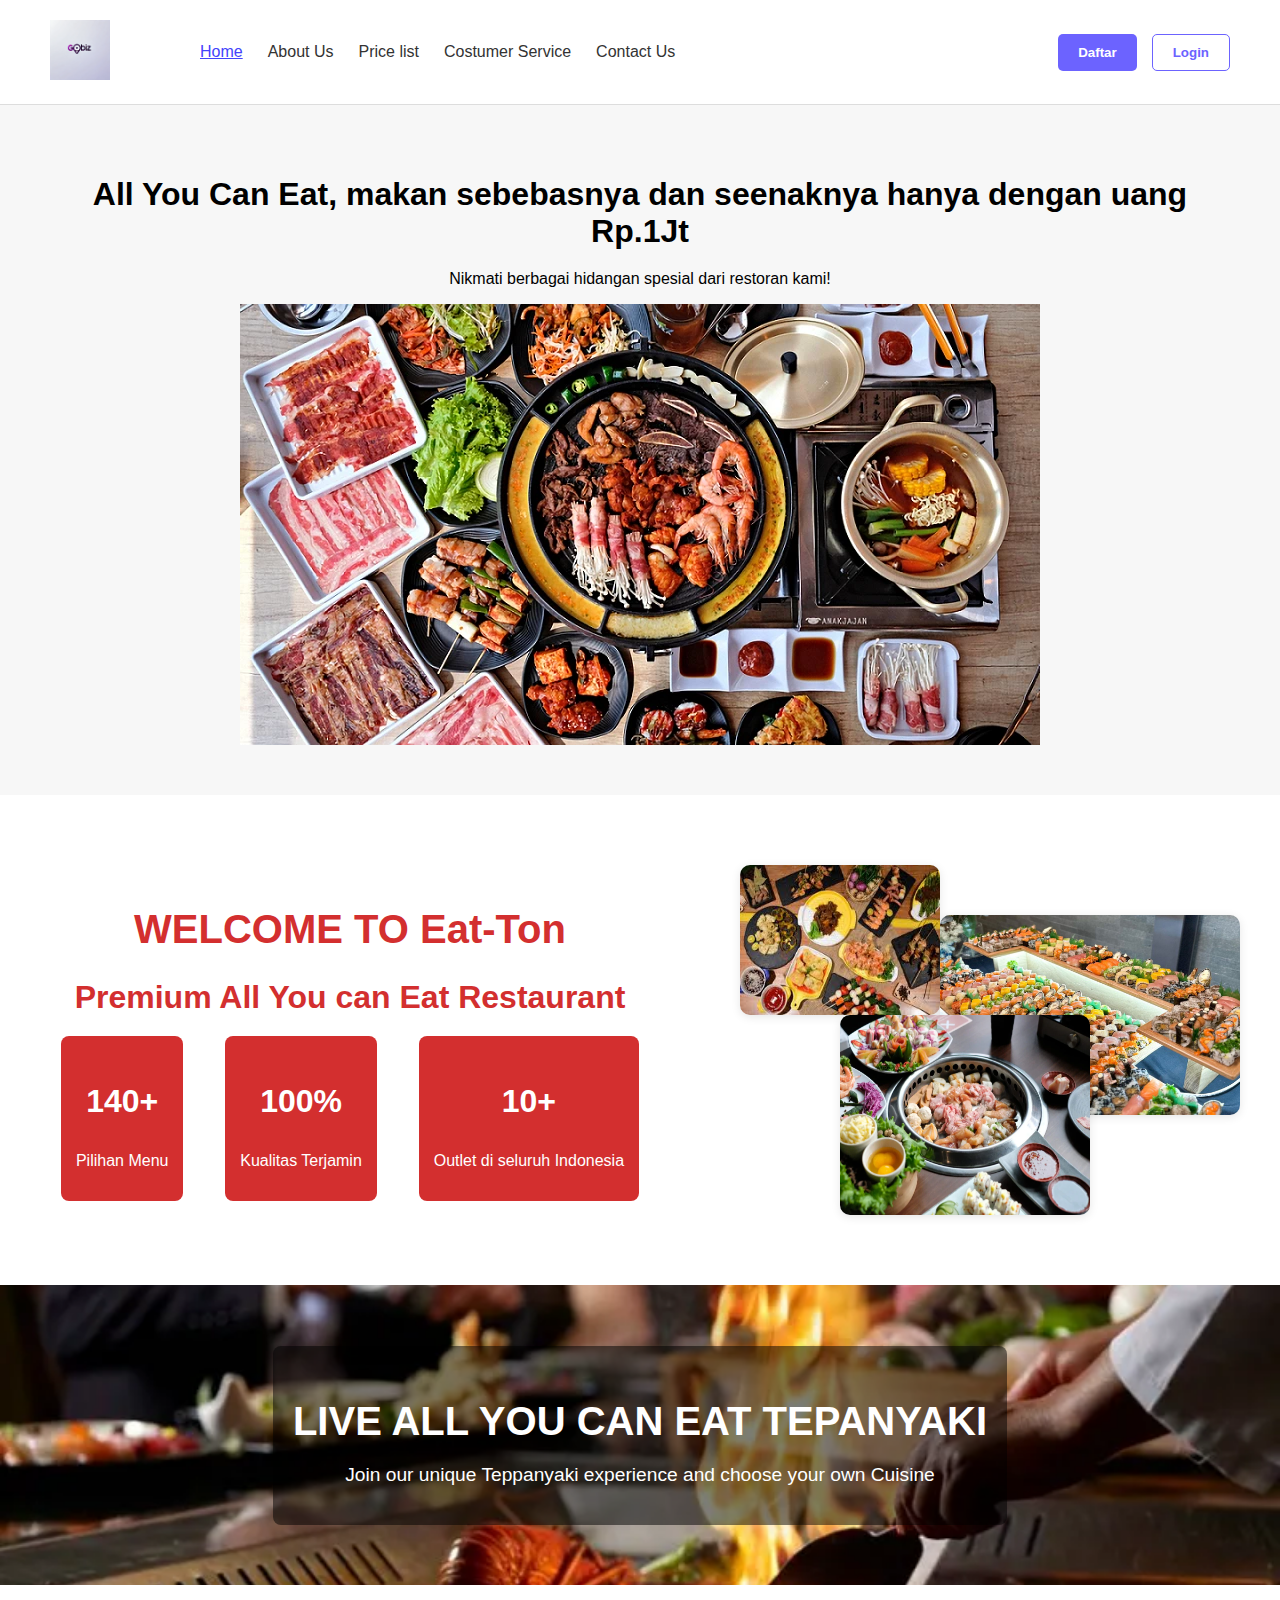
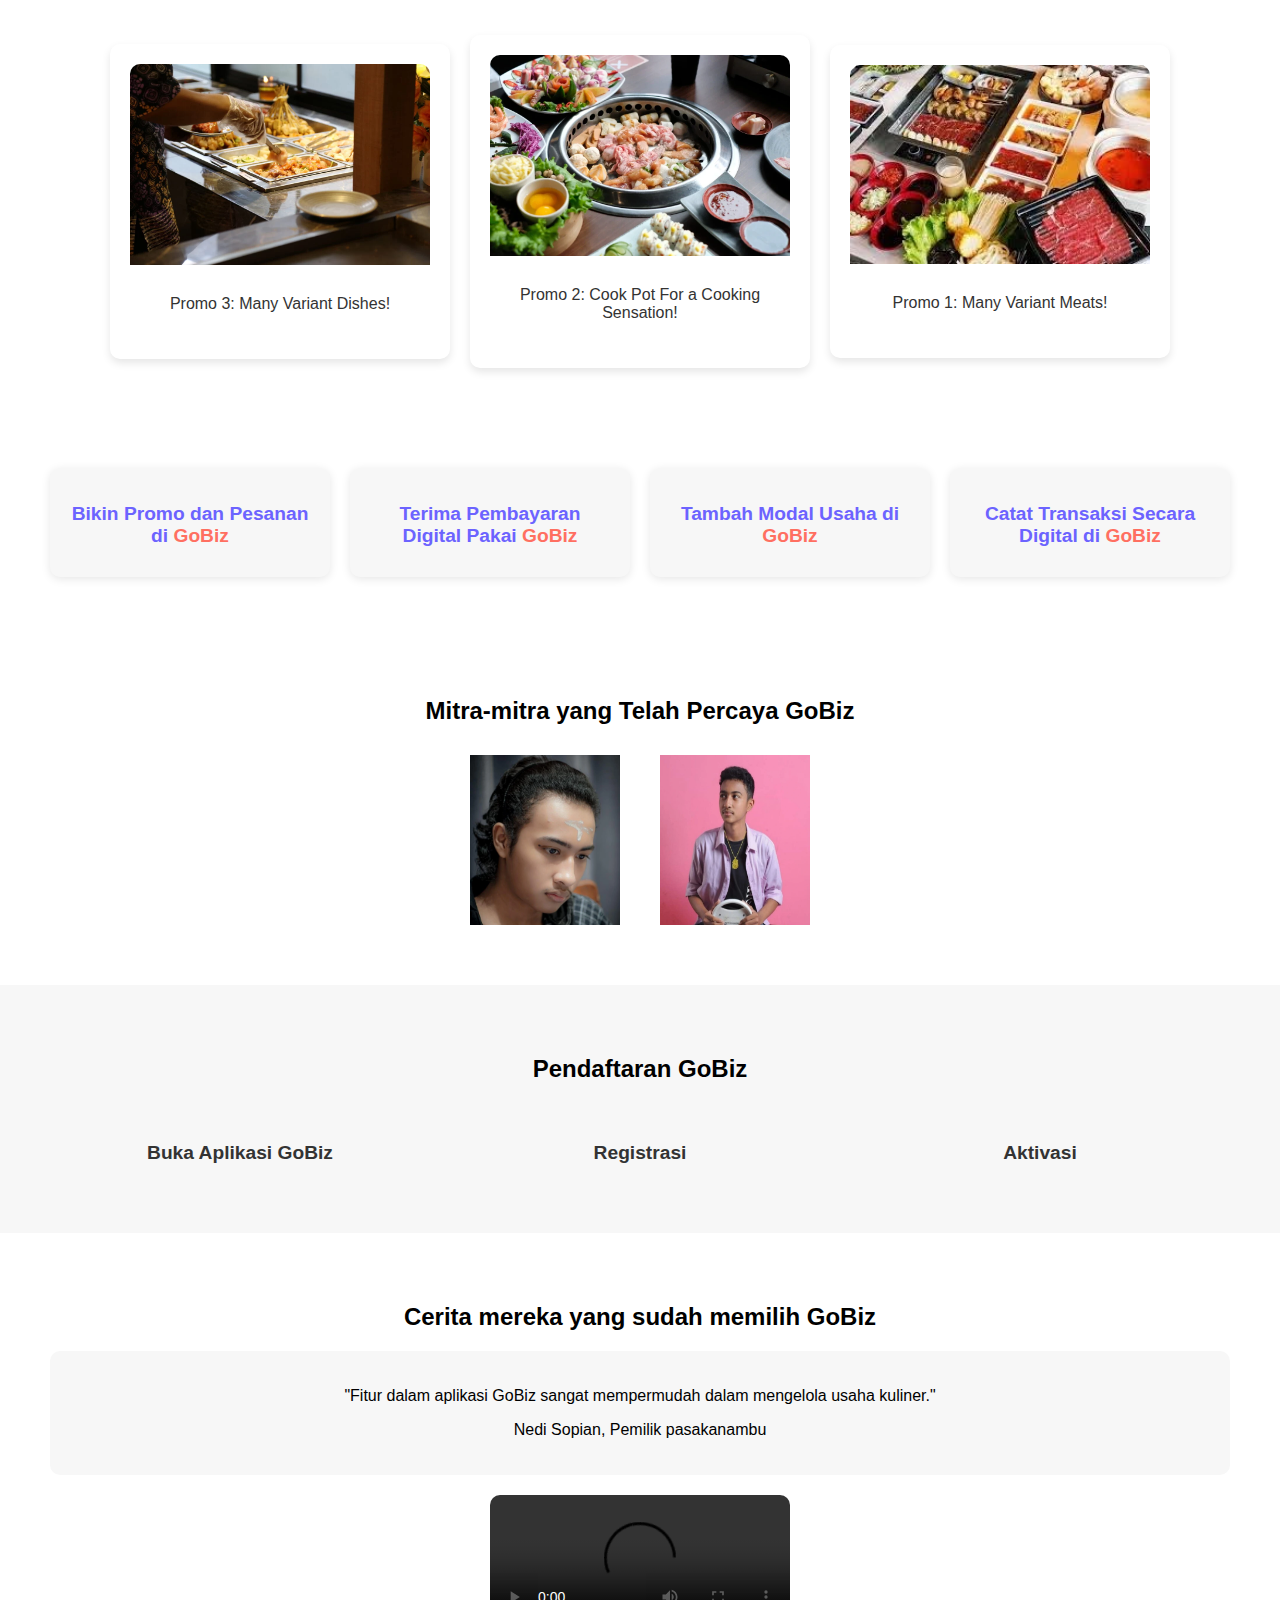
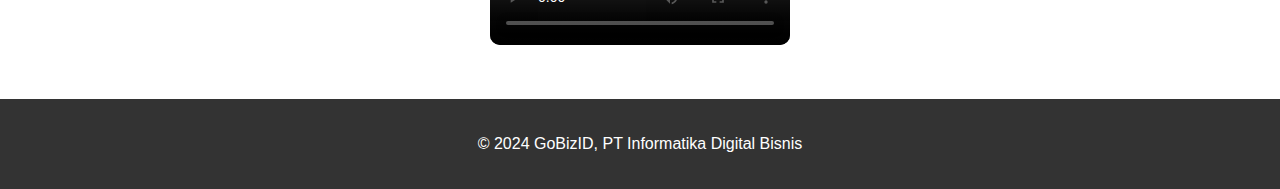
<file: index.html>
<!DOCTYPE html>
<html lang="en">
  <head>
    <style>
      .nav-link {
        text-decoration: none; /* Hilangkan default underline */
        color: #33475b; /* Warna teks */
        font-size: 16px;
        position: relative; /* Untuk mengatur posisi underline manual */
      }

      /* Membuat underline pada tombol saat aktif */
      .nav-link.active::after,
      .nav-link:hover::after {
        content: "";
        position: absolute;
        left: 0;
        bottom: -3px; /* Jarak underline dari teks */
        width: 100%;
        height: 2px; /* Ketebalan underline */
        background-color: #33475b; /* Warna underline */
      }
    </style>
    <meta charset="UTF-8" />
    <meta name="viewport" content="width=device-width, initial-scale=1.0" />
    <title>All You Can Eat</title>

    <!-- SEO Meta Tags -->
    <meta
      name="description"
      content="GoBiz adalah solusi lengkap untuk mengembangkan usaha kuliner Anda, mulai dari penerimaan pembayaran digital hingga pengelolaan promosi."
    />
    <meta
      name="keywords"
      content="GoBiz, usaha kuliner, icalan, komplek,arisan, komunitas, bisnis, aplikasi bisnis"
    />
    <meta name="author" content="GoBiz by Indibiz" />
    <meta name="robots" content="index, follow" />

    <!-- Open Graph / Facebook -->
    <meta property="og:type" content="website" />
    <meta property="og:title" content="GoBiz - Solusi untuk Usaha Anda" />
    <meta
      property="og:description"
      content="GoBiz adalah solusi lengkap untuk mengembangkan usaha kuliner Anda, mulai dari penerimaan pembayaran digital hingga pengelolaan promosi."
    />
    <meta property="og:image" content="img/square.webp" />
    <meta property="og:url" content="https://go.biz.id" />

    <!-- Twitter -->
    <meta name="twitter:card" content="summary_large_image" />
    <meta name="twitter:title" content="GoBiz - Solusi untuk Usaha Anda" />
    <meta
      name="twitter:description"
      content="GoBiz adalah solusi lengkap untuk mengembangkan usaha kuliner Anda, mulai dari penerimaan pembayaran digital hingga pengelolaan promosi."
    />
    <meta name="twitter:image" content="img/square.webp" />

    <!-- Favicon -->
    <link rel="icon" href="img/favicon.ico" type="image/x-icon" />

    <!-- Link ke carousel CSS atau buat custom CSS -->
    <link rel="stylesheet" href="styles.css" />
  </head>
  <body>
    <header>
      <nav>
        <div class="logo">
          <img src="img/logo.webp" alt="GoBiz Logo" />
        </div>
        <ul class="nav-links">
          <li><a href="index.html" style="color: rgb(67, 67, 252); text-decoration: underline; ">Home</a></li>
          <li><a href="aboutus.html">About Us</a></li>
          <li><a href="PriceList.html">Price list</a></li>
          <li><a href="CS.html">Costumer Service</a></li>
          <li><a href="Compinf.html">Contact Us</a></li>
        </ul>
        <div class="auth-buttons">
          <button class="btn btn-signup" id="daftar-btn">Daftar</button>
          <button class="btn btn-login" id="login-btn">Login</button>
        </div>
      </nav>
    </header>

    <section class="hero">
      <div class="hero-text">
        <h1>
          All You Can Eat, makan sebebasnya dan seenaknya hanya dengan uang
          Rp.1Jt
        </h1>
        <p>Nikmati berbagai hidangan spesial dari restoran kami!</p>
      </div>
      <div class="hero-image">
        <!-- Tambahkan slot gambar besar di sini -->
        <img src="img/hero-image-placeholder.webp" alt="Makanan Lezat" />
      </div>
    </section>



    <!-- Carousel untuk gambar promo atau menu -->

    <section class="promo-section">
      <div class="promo-container">
        <div class="promo-text">
          <h1>WELCOME TO Eat-Ton</h1>
          <h2>Premium All You can Eat Restaurant</h2>
          <div class="promo-info">
            <div class="info-box">
              <h3>140+</h3>
              <p>Pilihan Menu</p>
            </div>
            <div class="info-box">
              <h3>100%</h3>
              <p>Kualitas Terjamin</p>
            </div>
            <div class="info-box">
              <h3>10+</h3>
              <p>Outlet di seluruh Indonesia</p>
            </div>
          </div>
        </div>
        <div class="promo-images">
          <img src="img/image1.png" alt="Promo Image 1">
          <img src="img/image2.png" alt="Promo Image 2">
          <img src="img/image3.png" alt="Promo Image 3">
        </div>
      </div>
    </section>

    <section class="teppanyaki-section">
      <div class="teppanyaki-content">
        <h2>LIVE ALL YOU CAN EAT TEPANYAKI</h2>
        
        <p>Join our unique Teppanyaki experience and choose your own Cuisine</p>
      </div>
    </section>
    

    <section class="promo-section">
      <div class="promo-card">
        <img src="img/promo1.webp" alt="Promo 1" />
        <p>Promo 1: Many Variant Meats!</p>
      </div>
      <div class="promo-card">
        <img src="img/promo2.webp" alt="Promo 2" />
        <p>Promo 2: Cook Pot For a Cooking Sensation!</p>
      </div>
      <div class="promo-card">
        <img src="img/promo3.webp" alt="Promo 3" />
        <p>Promo 3: Many Variant Dishes!</p>
      </div>
    </section>

    <section class="services">
      <div class="service">
        <h2>Bikin Promo dan Pesanan di <span>GoBiz</span></h2>
      </div>
      <div class="service">
        <h2>Terima Pembayaran Digital Pakai <span>GoBiz</span></h2>
      </div>
      <div class="service">
        <h2>Tambah Modal Usaha di <span>GoBiz</span></h2>
      </div>
      <div class="service">
        <h2>Catat Transaksi Secara Digital di <span>GoBiz</span></h2>
      </div>
    </section>

    <section class="partners">
      <h2>Mitra-mitra yang Telah Percaya GoBiz</h2>
      <div class="partner-logos">
        <img src="img/partner1.webp" alt="Partner 1" />
        <img src="img/partner2.webp" alt="Partner 2" />
        <!-- Add more logos as needed -->
      </div>
    </section>

    <section class="registration">
      <h2>Pendaftaran GoBiz</h2>
      <div class="steps">
        <div class="step">
          <h3>Buka Aplikasi GoBiz</h3>
        </div>
        <div class="step">
          <h3>Registrasi</h3>
        </div>
        <div class="step">
          <h3>Aktivasi</h3>
        </div>
      </div>
    </section>

    <section class="testimonials">
      <h2>Cerita mereka yang sudah memilih GoBiz</h2>
      <div class="testimonial">
        <p>
          "Fitur dalam aplikasi GoBiz sangat mempermudah dalam mengelola usaha
          kuliner."
        </p>
        <p>Nedi Sopian, Pemilik pasakanambu</p>
      </div>
      <div class="testimonial-video">
        <video controls>
          <source src="img/Ads.mp4" type="img/Ads/mp4" />
          Your browser does not support the video tag.
        </video>
      </div>
    </section>

    <footer>
      <div class="footer-content">
        <p>© 2024 GoBizID, PT Informatika Digital Bisnis</p>
      </div>
    </footer>

    <script>
      src="path_to_jscroot.js"
      const loginButton = document.getElementById("login-btn");

      loginButton.addEventListener("click", () => {
        window.location.href = "Login.html";
      });

      const daftarButton = document.getElementById("daftar-btn");

      daftarButton.addEventListener("click", () => {
        window.location.href = "daftar.html";
      });

      // Dapatkan elemen modal
      var modal = document.getElementById("loginModal");

      // Dapatkan tombol yang membuka modal
      var btn = document.getElementById("loginBtn");

      // Dapatkan elemen <span> yang digunakan untuk menutup modal
      var span = document.getElementsByClassName("close")[0];

      // Ketika tombol login ditekan, buka modal
      btn.onclick = function () {
        modal.style.display = "block";
      };

      // Ketika pengguna mengklik tombol close (X), tutup modal
      span.onclick = function () {
        modal.style.display = "none";
      };

      // Ketika pengguna mengklik di luar modal, tutup modal
      window.onclick = function (event) {
        if (event.target == modal) {
          modal.style.display = "none";
        }
      };
    </script>
  </body>
</html>
</file>
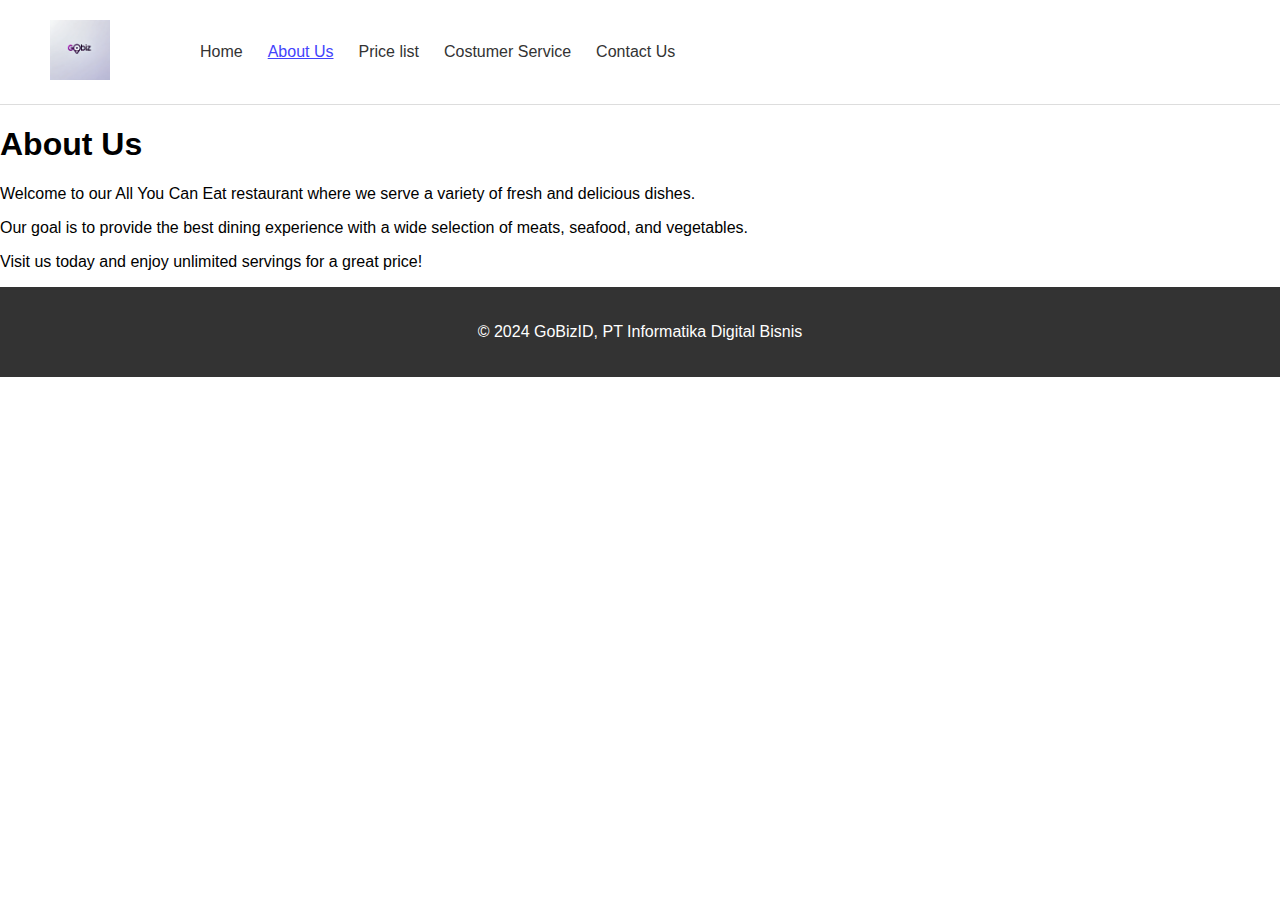
<file: aboutus.html>
<!DOCTYPE html>
<html lang="en">
  <style>
    .nav-link {
      text-decoration: none; /* Hilangkan default underline */
      color: #33475b; /* Warna teks */
      font-size: 16px;
      position: relative; /* Untuk mengatur posisi underline manual */
    }

    /* Membuat underline pada tombol saat aktif */
    .nav-link.active::after,
    .nav-link:hover::after {
      content: "";
      position: absolute;
      left: 0;
      bottom: -3px; /* Jarak underline dari teks */
      width: 100%;
      height: 2px; /* Ketebalan underline */
      background-color: #33475b; /* Warna underline */
    }
  </style>
  <head>
    <meta charset="UTF-8" />
    <meta name="viewport" content="width=device-width, initial-scale=1.0" />
    <title>About Us - All You Can Eat Restaurant</title>
    <link rel="stylesheet" href="styles.css" />
  </head>
  <body>
    <header>
      <nav>
        <div class="logo">
          <img src="img/logo.webp" alt="GoBiz Logo" />
        </div>
        <ul class="nav-links">
            <li><a href="index.html">Home</a></li>
            <li><a href="aboutus.html" style="color: rgb(67, 67, 252); text-decoration: underline;">About Us</a></li>
            <li><a href="PriceList.html" >Price list</a></li>
            <li><a href="CS.html">Costumer Service</a></li>
            <li><a href="Compinf.html">Contact Us</a></li>
        </ul>
      </nav>
    </header>

    <section class="about-section">
      <h1>About Us</h1>
      <p>
        Welcome to our All You Can Eat restaurant where we serve a variety of
        fresh and delicious dishes.
      </p>
      <p>
        Our goal is to provide the best dining experience with a wide selection
        of meats, seafood, and vegetables.
      </p>
      <p>Visit us today and enjoy unlimited servings for a great price!</p>
    </section>

    <footer>
      <div class="footer-content">
        <p>© 2024 GoBizID, PT Informatika Digital Bisnis</p>
      </div>
    </footer>
  </body>
</html>
</file>
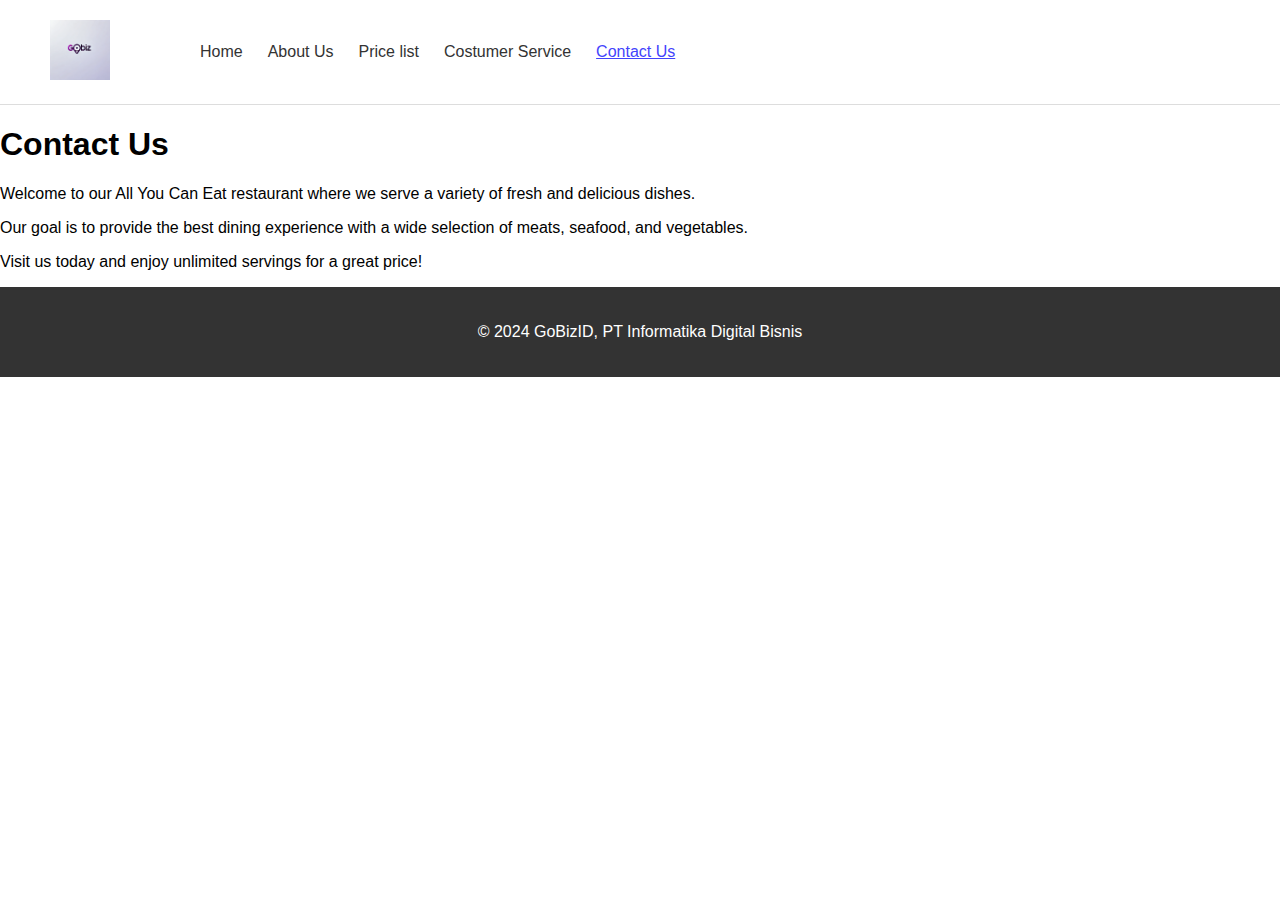
<file: Compinf.html>
<!DOCTYPE html>
<html lang="en">
  <style>
    .nav-link {
      text-decoration: none; /* Hilangkan default underline */
      color: #33475b; /* Warna teks */
      font-size: 16px;
      position: relative; /* Untuk mengatur posisi underline manual */
    }

    /* Membuat underline pada tombol saat aktif */
    .nav-link.active::after,
    .nav-link:hover::after {
      content: "";
      position: absolute;
      left: 0;
      bottom: -3px; /* Jarak underline dari teks */
      width: 100%;
      height: 2px; /* Ketebalan underline */
      background-color: #33475b; /* Warna underline */
    }
  </style>
  <head>
    <meta charset="UTF-8" />
    <meta name="viewport" content="width=device-width, initial-scale=1.0" />
    <title>About Us - All You Can Eat Restaurant</title>
    <link rel="stylesheet" href="styles.css" />
  </head>
  <body>
    <header>
      <nav>
        <div class="logo">
          <img src="img/logo.webp" alt="GoBiz Logo" />
        </div>
        <ul class="nav-links">
          <li><a href="index.html">Home</a></li>
          <li><a href="aboutus.html" >About Us</a></li>
          <li><a href="PriceList.html" >Price list</a></li>
          <li><a href="CS.html" >Costumer Service</a></li>
          <li><a href="Compinf.html" style="color: rgb(67, 67, 252); text-decoration: underline;">Contact Us</a></li>
        </ul>
      </nav>
    </header>

    <section class="about-section">
      <h1>Contact Us</h1>
      <p>
        Welcome to our All You Can Eat restaurant where we serve a variety of
        fresh and delicious dishes.
      </p>
      <p>
        Our goal is to provide the best dining experience with a wide selection
        of meats, seafood, and vegetables.
      </p>
      <p>Visit us today and enjoy unlimited servings for a great price!</p>
    </section>

    <footer>
      <div class="footer-content">
        <p>© 2024 GoBizID, PT Informatika Digital Bisnis</p>
      </div>
    </footer>
  </body>
</html>
</file>
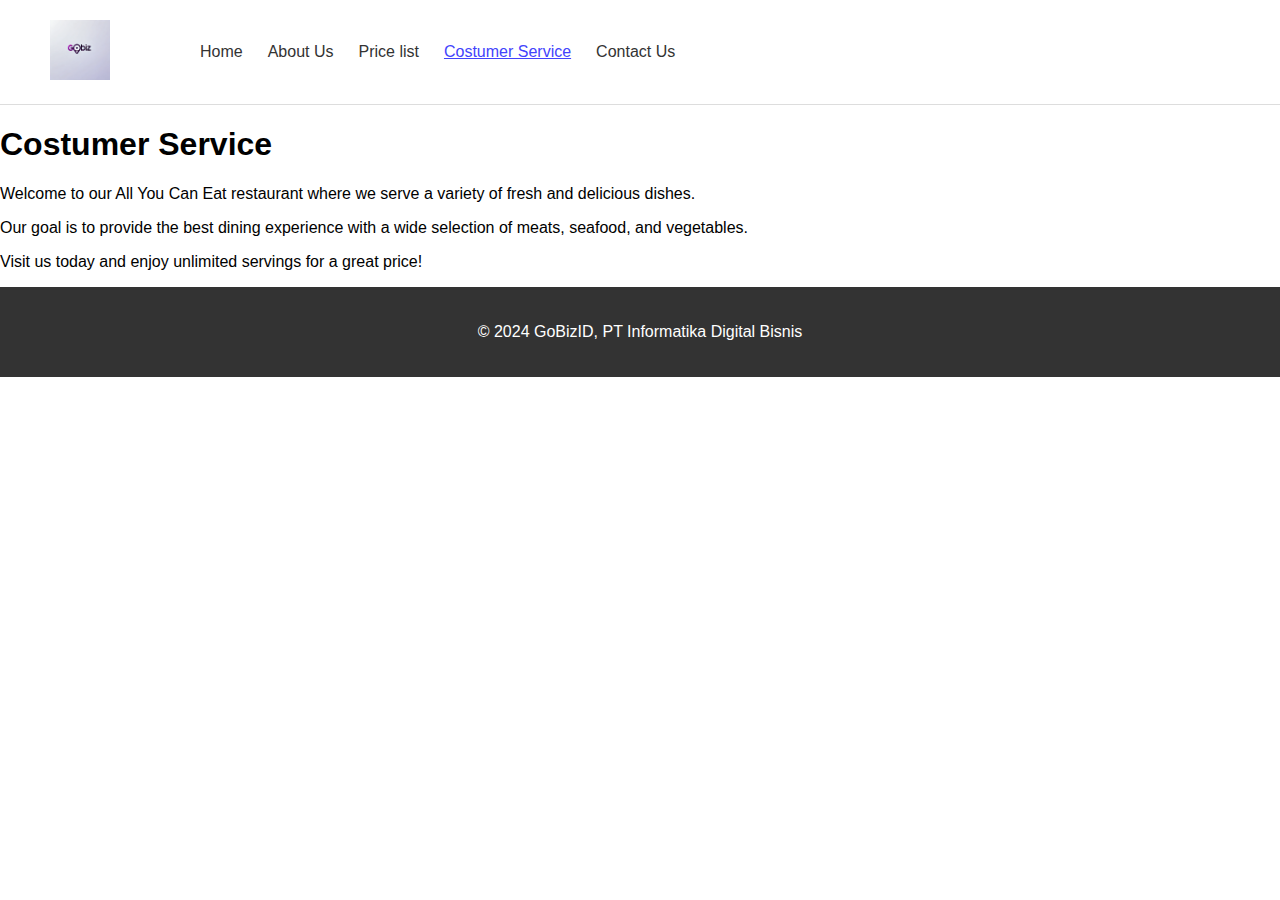
<file: CS.html>
<!DOCTYPE html>
<html lang="en">
  <style>
    .nav-link {
      text-decoration: none; /* Hilangkan default underline */
      color: #33475b; /* Warna teks */
      font-size: 16px;
      position: relative; /* Untuk mengatur posisi underline manual */
    }

    /* Membuat underline pada tombol saat aktif */
    .nav-link.active::after,
    .nav-link:hover::after {
      content: "";
      position: absolute;
      left: 0;
      bottom: -3px; /* Jarak underline dari teks */
      width: 100%;
      height: 2px; /* Ketebalan underline */
      background-color: #33475b; /* Warna underline */
    }
  </style>
  <head>
    <meta charset="UTF-8" />
    <meta name="viewport" content="width=device-width, initial-scale=1.0" />
    <title>About Us - All You Can Eat Restaurant</title>
    <link rel="stylesheet" href="styles.css" />
  </head>
  <body>
    <header>
      <nav>
        <div class="logo">
          <img src="img/logo.webp" alt="GoBiz Logo" />
        </div>
        <ul class="nav-links">
          <li><a href="index.html">Home</a></li>
          <li><a href="aboutus.html" >About Us</a></li>
          <li><a href="PriceList.html" >Price list</a></li>
          <li><a href="CS.html" style="color: rgb(67, 67, 252); text-decoration: underline;">Costumer Service</a></li>
          <li><a href="Compinf.html">Contact Us</a></li>
        </ul>
      </nav>
    </header>

    <section class="about-section">
      <h1>Costumer Service</h1>
      <p>
        Welcome to our All You Can Eat restaurant where we serve a variety of
        fresh and delicious dishes.
      </p>
      <p>
        Our goal is to provide the best dining experience with a wide selection
        of meats, seafood, and vegetables.
      </p>
      <p>Visit us today and enjoy unlimited servings for a great price!</p>
    </section>

    <footer>
      <div class="footer-content">
        <p>© 2024 GoBizID, PT Informatika Digital Bisnis</p>
      </div>
    </footer>
  </body>
</html>
</file>
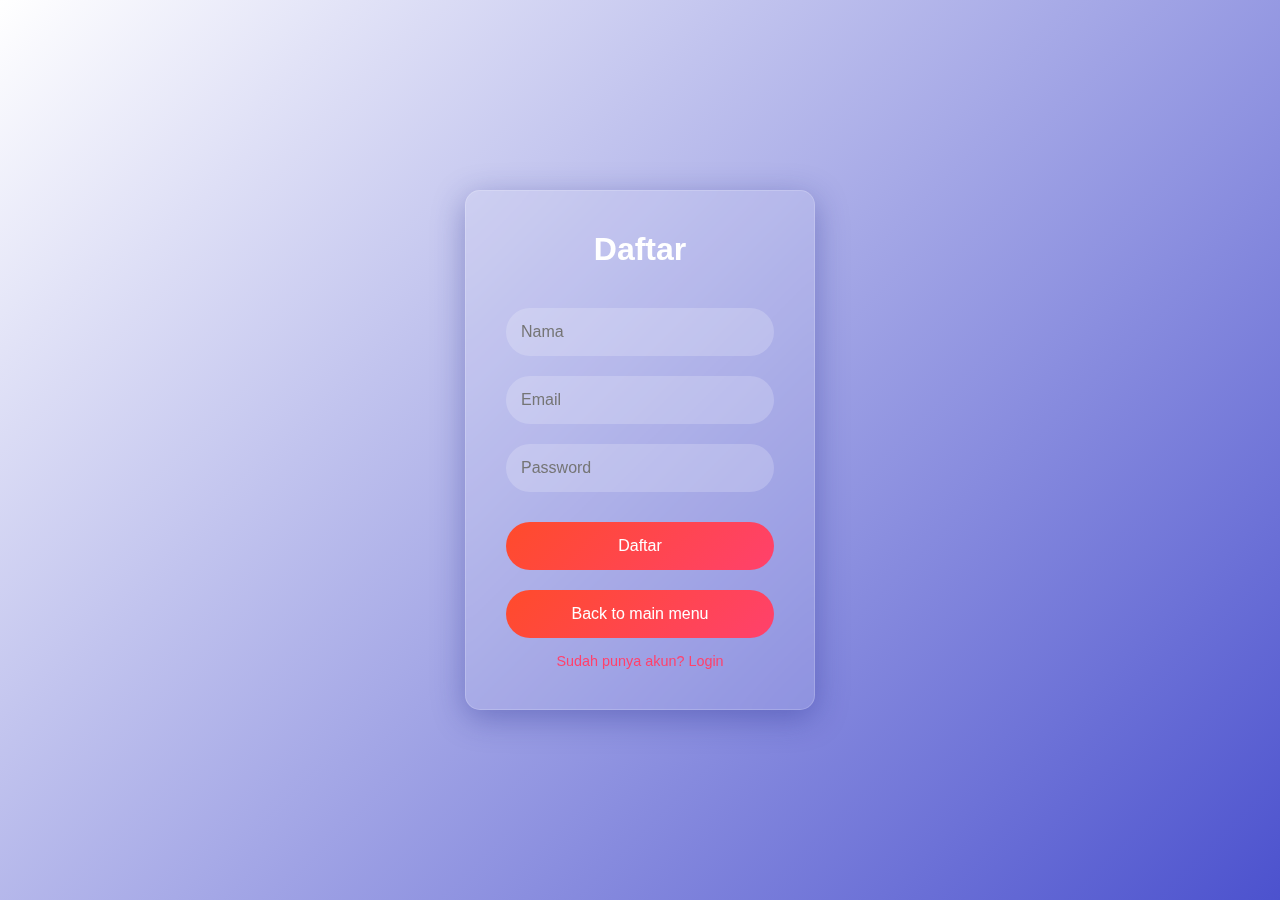
<file: daftar.html>
<!DOCTYPE html>
<html lang="en">
<head>
    <meta charset="UTF-8">
    <meta name="viewport" content="width=device-width, initial-scale=1.0">
    <title>Halaman Daftar</title>
    <style>
        * {
            box-sizing: border-box;
            margin: 0;
            padding: 0;
            font-family: 'Poppins', sans-serif;
        }
        body {
            display: flex;
            justify-content: center;
            align-items: center;
            height: 100vh;
            background: linear-gradient(135deg, #ffffff, #4c52ce);
            color: white;
        }
        .register-container {
            background: rgba(255, 255, 255, 0.1);
            border-radius: 15px;
            box-shadow: 0 8px 32px 0 rgba(31, 38, 135, 0.37);
            backdrop-filter: blur(8px);
            -webkit-backdrop-filter: blur(8px);
            border: 1px solid rgba(255, 255, 255, 0.18);
            padding: 40px;
            width: 350px;
            text-align: center;
        }
        .register-container h2 {
            margin-bottom: 30px;
            font-size: 2em;
        }
        .register-container input[type="text"], 
        .register-container input[type="email"], 
        .register-container input[type="password"] {
            width: 100%;
            padding: 15px;
            margin: 10px 0;
            border: none;
            border-radius: 25px;
            background: rgba(255, 255, 255, 0.2);
            color: rgb(0, 0, 0);
            font-size: 1em;
            outline: none;
            transition: background 0.3s ease;
        }
        .register-container input[type="text"]:focus, 
        .register-container input[type="email"]:focus, 
        .register-container input[type="password"]:focus {
            background: rgba(255, 255, 255, 0.5);
        }
        .register-container button {
            width: 100%;
            padding: 15px;
            background-color: #ff416c;
            background-image: linear-gradient(135deg, #ff4b2b, #ff416c);
            border: none;
            border-radius: 25px;
            color: rgb(255, 255, 255);
            font-size: 1em;
            cursor: pointer;
            margin-top: 20px;
            transition: transform 0.3s ease, background 0.3s ease;
        }
        .register-container button:hover {
            transform: scale(1.05);
            background-image: linear-gradient(135deg, #ff416c, #ff4b2b);
        }
        .register-container .login-link {
            margin-top: 15px;
            font-size: 0.9em;
        }
        .register-container .login-link a {
            color: #ff416c;
            text-decoration: none;
            transition: color 0.3s ease;
        }
        .register-container .login-link a:hover {
            color: #ff4b2b;
        }
        .link-style {
            color: #333;
            text-decoration: none;
            font-size: 14px;
            cursor: pointer;
            border: none;
            background: none;
        }
    </style>
</head>
<body>
    <div class="register-container">
        <h2>Daftar</h2>
        <form>
            <input type="text" id="nama" name="nama" placeholder="Nama" required>
            <input type="email" id="email" name="email" placeholder="Email" required>
            <input type="password" id="password" name="password" placeholder="Password" required>
            <button type="submit">Daftar</button>
            <button id="back-btn" class="link-style">Back to main menu</button>
            <div class="login-link">
                <a href="#">Sudah punya akun? Login</a>
                
            </div>
        </form>
    </div>

    <script>
        const backButton = document.getElementById('back-btn');

        backButton.addEventListener('click', () => {
            window.location.href = 'index.html';
        });
    </script>
</body>
</html>
</file>
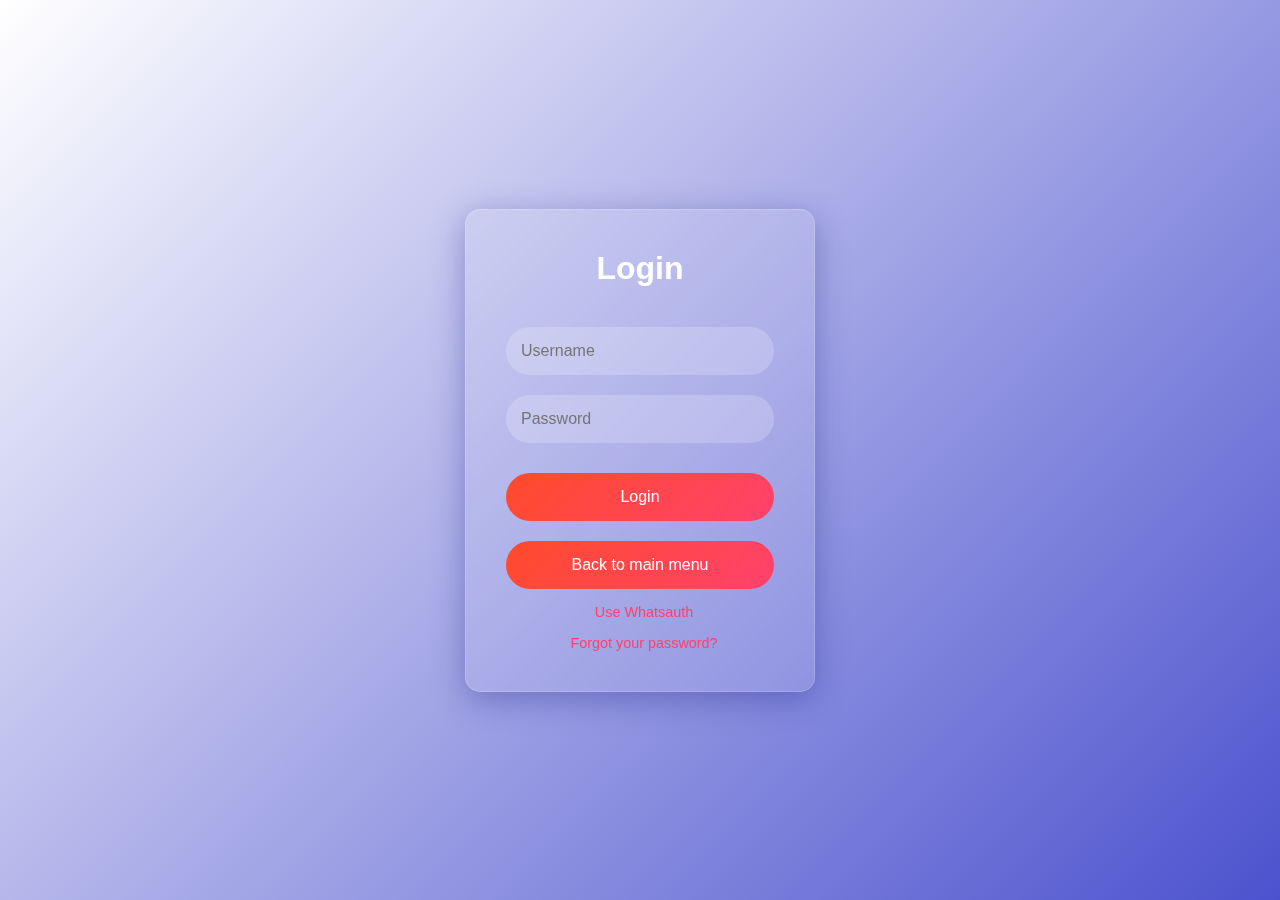
<file: Login.html>
<!DOCTYPE html>
<html lang="en">
<head>
    <meta charset="UTF-8">
    <meta name="viewport" content="width=device-width, initial-scale=1.0">
    <title>Login Page</title>
    <style>
        * {
            box-sizing: border-box;
            margin: 0;
            padding: 0;
            font-family: 'Poppins', sans-serif;
        }
        body {
            display: flex;
            justify-content: center;
            align-items: center;
            height: 100vh;
            background: linear-gradient(135deg, #ffffff, #4c52ce);
            color: white;
        }
        .login-container {
            background: rgba(255, 255, 255, 0.1);
            border-radius: 15px;
            box-shadow: 0 8px 32px 0 rgba(31, 38, 135, 0.37);
            backdrop-filter: blur(8px);
            -webkit-backdrop-filter: blur(8px);
            border: 1px solid rgba(255, 255, 255, 0.18);
            padding: 40px;
            width: 350px;
            text-align: center;
        }
        .login-container h2 {
            margin-bottom: 30px;
            font-size: 2em;
        }
        .login-container input[type="text"], 
        .login-container input[type="password"] {
            width: 100%;
            padding: 15px;
            margin: 10px 0;
            border: none;
            border-radius: 25px;
            background: rgba(255, 255, 255, 0.2);
            color: white;
            font-size: 1em;
            outline: none;
            transition: background 0.3s ease;
        }
        .login-container input[type="text"]:focus, 
        .login-container input[type="password"]:focus {
            background: rgba(255, 255, 255, 0.5);
        }
        .login-container button {
            width: 100%;
            padding: 15px;
            background-color: #ff416c;
            background-image: linear-gradient(135deg, #ff4b2b, #ff416c);
            border: none;
            border-radius: 25px;
            color: white;
            font-size: 1em;
            cursor: pointer;
            margin-top: 20px;
            transition: transform 0.3s ease, background 0.3s ease;
        }
        .login-container button:hover {
            transform: scale(1.05);
            background-image: linear-gradient(135deg, #ff416c, #ff4b2b);
        }
        .login-container .forgot-password {
            margin-top: 15px;
            font-size: 0.9em;
        }
        .login-container .forgot-password a {
            color: #ff416c;
            text-decoration: none;
            transition: color 0.3s ease;
        }
        .login-container .forgot-password a:hover {
            color: #ff4b2b;
        }
        .link-style {
            color: #333; /* Sesuaikan warna teks */
            text-decoration: none;
            font-size: 14px;
            cursor: pointer;
            border: none;
            background: none;
        }
    </style>
</head>
<body>

    <div class="login-container">
        <h2>Login</h2>
        <form action="dashboard.html" method="POST">
            <input type="text" id="username" name="username" placeholder="Username" required>
            <input type="password" id="password" name="password"   
 placeholder="Password" required>
            <button type="submit">Login</button>
            <button id="back-btn" class="link-style">Back to main menu</button>

            <div class="forgot-password">   
                <a href="whatsauth.html">Use Whatsauth</a>
                <a href="#"></a>
                
            </div>

            <div class="forgot-password">   
                <a href="#">Forgot your password?</a>
                
            </div>
        </form>
    </div>

    <script>
        const backButton = document.getElementById('back-btn');

        backButton.addEventListener('click', () => {
            window.location.href = 'index.html';
        });
    </script>
</body>
</html>
</file>
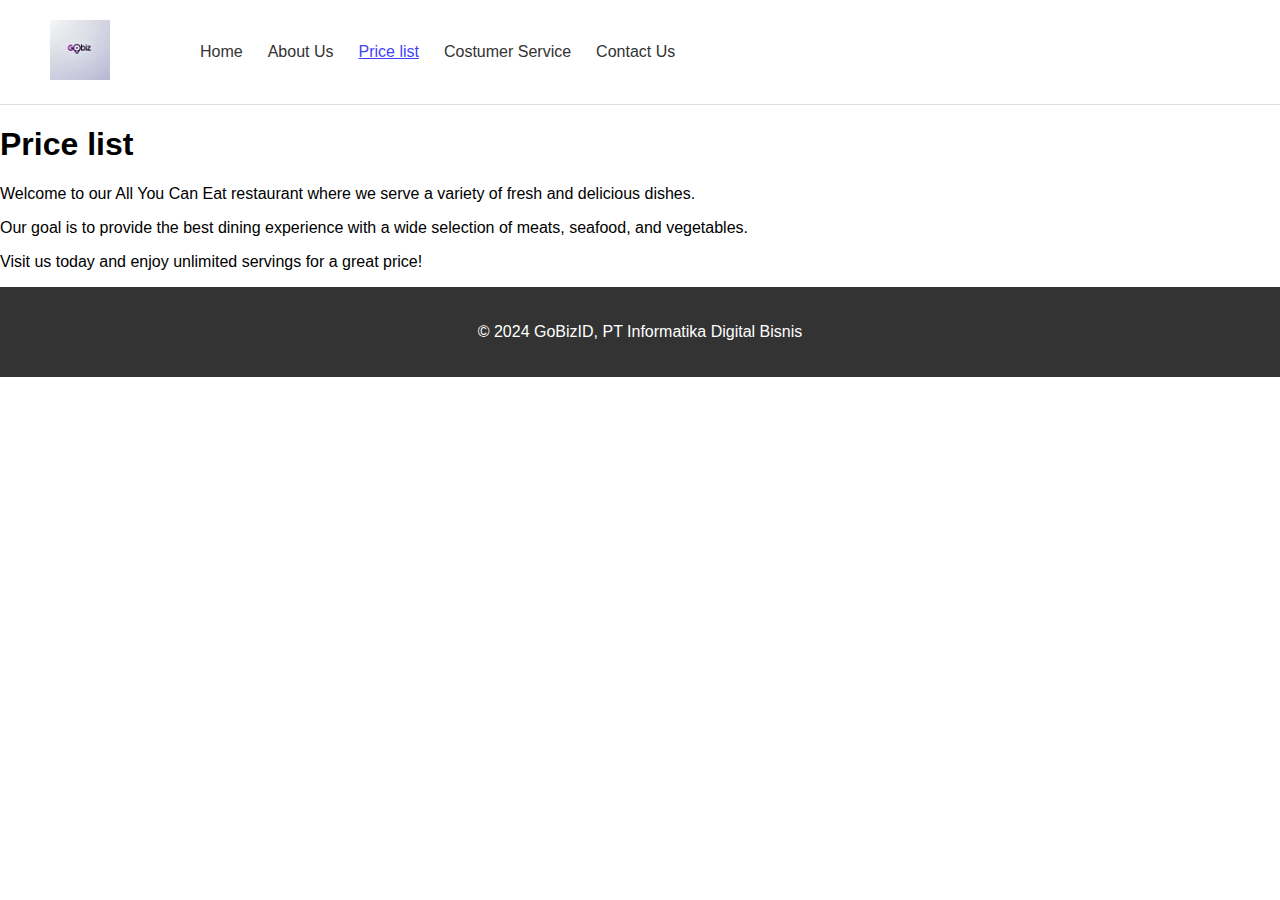
<file: PriceList.html>
<!DOCTYPE html>
<html lang="en">
  <style>
    .nav-link {
      text-decoration: none; /* Hilangkan default underline */
      color: #33475b; /* Warna teks */
      font-size: 16px;
      position: relative; /* Untuk mengatur posisi underline manual */
    }

    /* Membuat underline pada tombol saat aktif */
    .nav-link.active::after,
    .nav-link:hover::after {
      content: "";
      position: absolute;
      left: 0;
      bottom: -3px; /* Jarak underline dari teks */
      width: 100%;
      height: 2px; /* Ketebalan underline */
      background-color: #33475b; /* Warna underline */
    }
  </style>
  <head>
    <meta charset="UTF-8" />
    <meta name="viewport" content="width=device-width, initial-scale=1.0" />
    <title>About Us - All You Can Eat Restaurant</title>
    <link rel="stylesheet" href="styles.css" />
  </head>
  <body>
    <header>
      <nav>
        <div class="logo">
          <img src="img/logo.webp" alt="GoBiz Logo" />
        </div>
        <ul class="nav-links">
          <li><a href="index.html">Home</a></li>
          <li><a href="aboutus.html" >About Us</a></li>
          <li><a href="PriceList.html" style="color: rgb(67, 67, 252); text-decoration: underline;">Price list</a></li>
          <li><a href="CS.html">Costumer Service</a></li>
          <li><a href="Compinf.html">Contact Us</a></li>
        </ul>
      </nav>
    </header>

    <section class="about-section">
      <h1>Price list</h1>
      <p>
        Welcome to our All You Can Eat restaurant where we serve a variety of
        fresh and delicious dishes.
      </p>
      <p>
        Our goal is to provide the best dining experience with a wide selection
        of meats, seafood, and vegetables.
      </p>
      <p>Visit us today and enjoy unlimited servings for a great price!</p>
    </section>

    <footer>
      <div class="footer-content">
        <p>© 2024 GoBizID, PT Informatika Digital Bisnis</p>
      </div>
    </footer>
  </body>
</html>
</file>
<file: styles.css>
/* General Styles */
body {
    font-family: Arial, sans-serif;
    margin: 0;
    padding: 0;
    box-sizing: border-box;
}

header {
    background-color: #fff;
    padding: 20px 50px;
    display: flex;
    justify-content: space-between;
    align-items: center;
    border-bottom: 1px solid #ddd;
}

/* Styling Form Login */
.login-container {
    width: 300px;
    margin: 0 auto;
    padding: 20px;
    background-color: #f2f2f2;
    border-radius: 5px;
    box-shadow: 0px 0px 10px 0px rgba(0, 0, 0, 0.1);
}

.login-container h2 {
    text-align: center;
    margin-bottom: 20px;
}

.login-container label {
    display: block;
    margin-bottom: 10px;
}

.login-container input[type="text"],
.login-container input[type="password"] {
    width: 100%;
    padding: 10px;
    margin-bottom: 20px;
    border: 1px solid #ccc;
    border-radius: 5px;
}

.login-container button {
    width: 100%;
    padding: 10px;
    background-color: #4CAF50;
    color: white;
    border: none;
    border-radius: 5px;
    cursor: pointer;
}

.login-container button:hover {
    background-color: #45a049;
}



.logo img {
    max-height: 60px;
    margin-right: 90px;
    
}

nav {
    display: flex;
    align-items: center;
    flex-grow: 1;
}

nav ul {
    list-style: none;
    display: flex;
    gap: 25px;
    margin: 0;
    padding: 0;
}

nav ul li a {
    text-decoration: none;
    color: #333;
    font-weight: 500;
}

.auth-buttons {
    display: flex;
    gap: 15px;
    margin-left: auto; /* This pushes the buttons to the right */
}

.btn {
    padding: 10px 20px;
    border: none;
    cursor: pointer;
    font-weight: 600;
}

.btn-signup {
    background-color: #6c63ff;
    color: #fff;
    border-radius: 5px;
}

.btn-login {
    background-color: #fff;
    color: #6c63ff;
    border: 1px solid #6c63ff;
    border-radius: 5px;
}

.hero {
    display: flex;
    flex-direction: column;
    align-items: center;
    padding: 50px;
    background-color: #f7f7f7;
    text-align: center;
}

.hero-text h1 {
    font-size: 2rem;
    margin-bottom: 20px;
}

.hero-image img {
    max-width: 100%; /* Mengatur lebar maksimum agar gambar tidak terlalu besar */
    height: auto; /* Mempertahankan aspek rasio gambar */
    display: block; /* Agar bisa menggunakan margin auto */
    margin: 0 auto; /* Menyelaraskan gambar ke tengah */
}


.services {
    display: grid;
    grid-template-columns: repeat(auto-fit, minmax(250px, 1fr));
    gap: 20px;
    padding: 50px;
    background-color: #fff;
    text-align: center;
}

.service {
    background-color: #f7f7f7;
    padding: 20px;
    border-radius: 10px;
    box-shadow: 0px 2px 10px rgba(0, 0, 0, 0.1);
}

.service h2 {
    font-size: 1.2rem;
    color: #6c63ff;
    margin-bottom: 10px;
}

.service span {
    color: #ff6f61;
}

.partners {
    padding: 50px;
    text-align: center;
}

.partner-logos {
    display: flex;
    justify-content: center;
    gap: 20px;
    flex-wrap: wrap;
}

.partner-logos img {
    max-width: 150px;
    height: auto;
    margin: 10px;
}

.registration {
    background-color: #f7f7f7;
    padding: 50px;
    text-align: center;
}

.steps {
    display: grid;
    grid-template-columns: repeat(auto-fit, minmax(250px, 1fr));
    gap: 20px;
    padding-top: 20px;
}

.step h3 {
    font-size: 1.2rem;
    color: #333;
}

.testimonials {
    padding: 50px;
    text-align: center;
    background-color: #fff;
}

.testimonial {
    background-color: #f7f7f7;
    padding: 20px;
    border-radius: 10px;
    margin-bottom: 20px;
}

.testimonial-video video {
    max-width: 100%;
    border-radius: 10px;
}

footer {
    background-color: #333;
    color: #fff;
    text-align: center;
    padding: 20px;
}

/* Promo Section Styles */
.promo-section {
    display: flex;
    flex-direction: row-reverse; /* Menampilkan card dari kanan ke kiri */
    gap: 20px; /* Jarak antara card */
    justify-content: center;
    padding: 50px;
    background-color: #f7f7f7;
}

.promo-card {
    background-color: white;
    border-radius: 10px;
    box-shadow: 0 4px 8px rgba(0, 0, 0, 0.1);
    overflow: hidden; /* Menghindari elemen meluap dari card */
    width: 300px; /* Lebar setiap card */
    text-align: center;
    padding: 20px;
}

.promo-card img {
    width: 100%; /* Gambar memenuhi card dengan lebar penuh */
    height: auto; /* Menjaga aspek rasio gambar */
    border-radius: 10px 10px 0 0; /* Membuat sudut atas gambar melengkung */
}

.promo-card p {
    padding: 10px;
    font-size: 1rem;
    color: #333;
}

.promo-section {
    background-color: #fff;
    padding: 50px;
    text-align: center;
  }
  
  .promo-container {
    display: flex;
    align-items: center;
    justify-content: space-between;
    gap: 30px;
  }
  
  .promo-text h1 {
    font-size: 2.5rem;
    color: #d32f2f;
  }
  
  .promo-text h2 {
    font-size: 2rem;
    margin: 10px 0;
    color: #d32f2f;
  }
  
  .promo-info {
    display: flex;
    justify-content: space-around;
    margin-top: 20px;
  }
  
  .info-box {
    background-color: #d32f2f;
    color: #fff;
    padding: 15px;
    border-radius: 8px;
  }
  
  .info-box h3 {
    font-size: 2rem;
  }
  
  .info-box p {
    font-size: 1rem;
  }
  
  .promo-section {
    display: flex;
    align-items: center;
    justify-content: center;
    padding: 50px 0;
  }
  
  .promo-container {
    display: flex;
    align-items: center;
    justify-content: space-between;
    max-width: 1200px;
    width: 100%;
    padding: 20px;
  }
  
  .promo-text {
    flex: 1;
    margin-right: 50px;
  }
  
  .promo-images {
    position: relative;
    width: 500px;
    height: 350px;
  }
  
  .promo-images img {
    position: absolute;
    border-radius: 10px;
    box-shadow: 0px 2px 10px rgba(0, 0, 0, 0.1);
    transition: transform 0.3s ease;
  }
  
  .promo-images img:nth-child(1) {
    top: 0;
    left: 0;
    width: 200px;
    height: 150px;
  }
  
  .promo-images img:nth-child(2) {
    top: 50px;
    right: 0;
    width: 300px;
    height: 200px;
  }
  
  .promo-images img:nth-child(3) {
    bottom: 0;
    left: 100px;
    width: 250px;
    height: 200px;
  }
  
  .promo-images img:hover {
    transform: scale(1.05);
  }
  
  
  .teppanyaki-section {
    position: relative;
    width: 100vw; /* Make the section span the full width of the viewport */
    height: 300px; /* Adjust height if necessary */
    background-image: url('img/teppanyaki-image.png');
    /* Replace with the correct image path */
    background-size: cover;
    background-position: center;
    display: flex;
    justify-content: center;
    align-items: center;
    margin: 0; /* Remove any default margin */
  }
  
  .teppanyaki-content {
    color: white;
    text-align: center;
    background: rgba(0, 0, 0, 0.5); /* Optional: improve text visibility */
    padding: 20px;
    border-radius: 8px;
    max-width: 100%;
  }
  
  .teppanyaki-content h2 {
    font-size: 2.5rem;
    margin-bottom: 10px;
  }
  
  .teppanyaki-content p {
    font-size: 1.2rem;
  }
</file>
